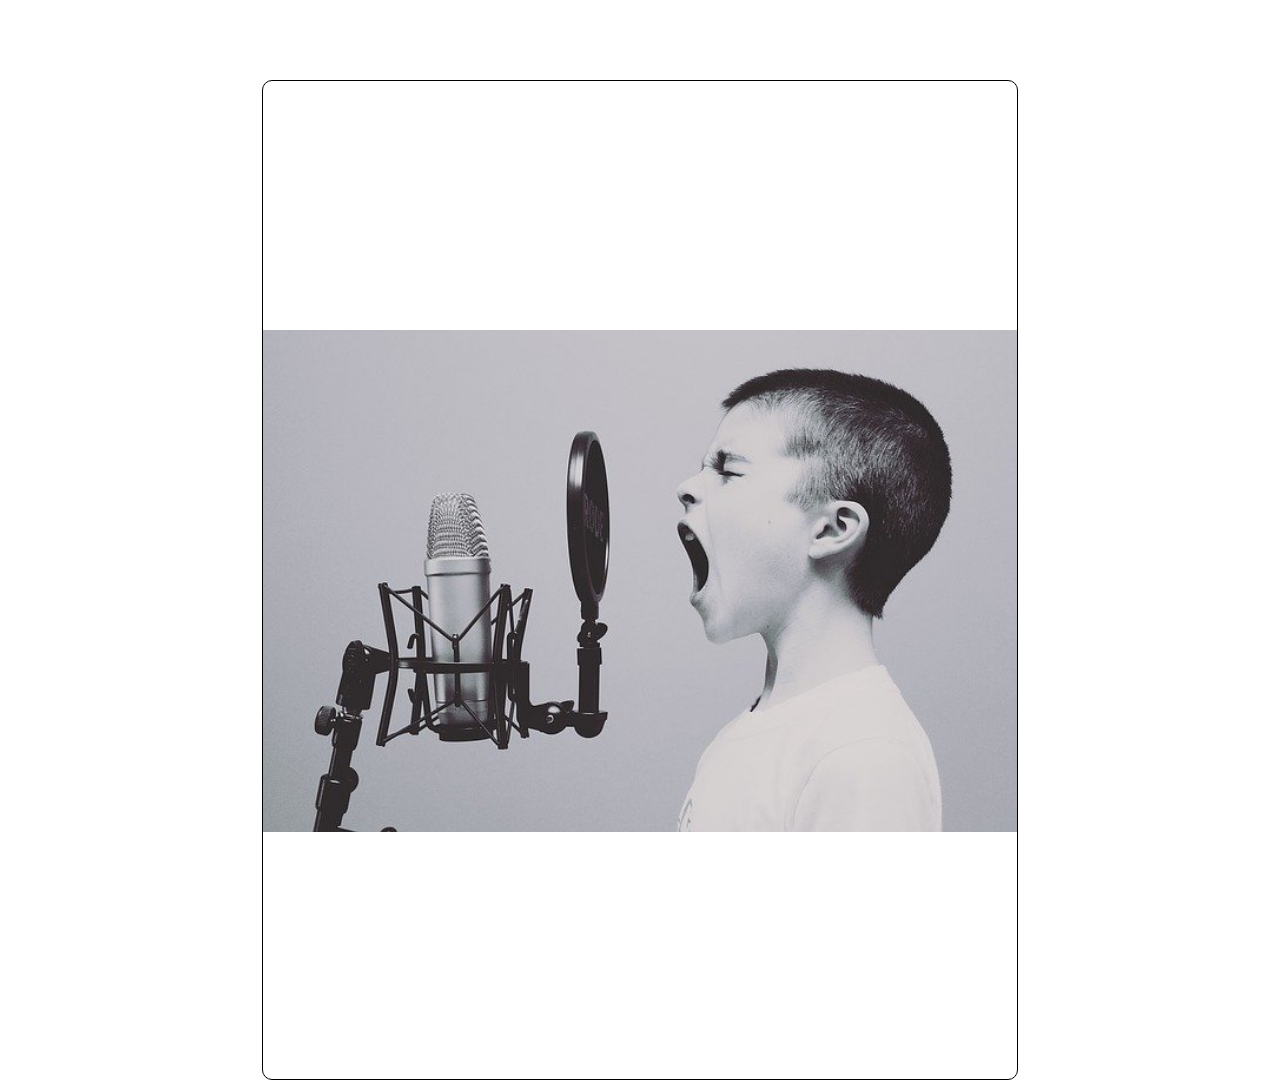
<file: images.html>
<!DOCTYPE html>
<html lang="en">
<head>
    <meta charset="UTF-8">
    <meta name="viewport" content="width=device-width, initial-scale=1.0">
    <title>images</title>
    <link rel="stylesheet" href="css/images.css">
</head>
<body>
    
    <div class="container">

        <div class="box-container">

            <div class="box">
                <img id="myPicture" src="images\SREECH.jpg" alt="">
            </div>

        </div>

    </div>

    <script src="js/images.js"></script>
</body>
</html>
</file>
<file: css/images.css>
* {
    margin: 0;
    padding: 0;
    box-sizing: border-box;
}

.container {
    height: 100vh;
    width: 100%;
}

.box-container {
    border: 1px solid black;
    border-radius: 10px;
    margin: 5rem auto;
    height: 1000px;
    overflow: hidden;
    width: 59%;
}

img {
    width: 100%;
    height: 1000px;
    object-fit: contain;
    
}
</file>
